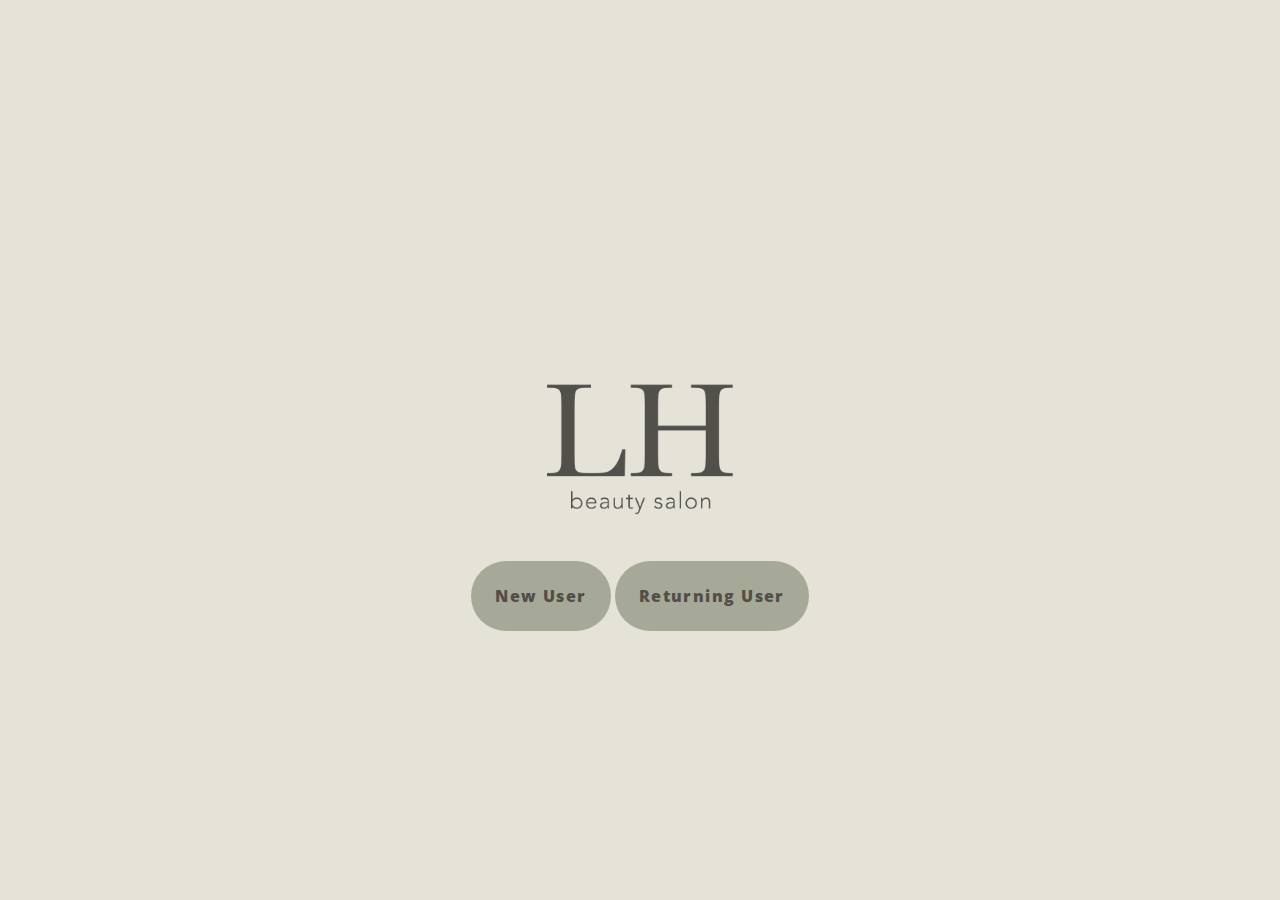
<file: index.html>
<!doctype html>
<html class="no-js" lang="">

<head>
  <meta charset="utf-8">
  <title>LH beauty salon</title>
  <meta name="description" content="">
  <meta name="viewport" content="width=device-width, initial-scale=1">

  <link rel="manifest" href="site.webmanifest">
  <link rel="apple-touch-icon" href="icon.png">
  <!-- Place favicon.ico in the root directory -->

 <link rel="preconnect" href="https://fonts.googleapis.com"> 
<link rel="preconnect" href="https://fonts.gstatic.com" crossorigin> 
<link href="https://fonts.googleapis.com/css2?family=Baskervville&family=Libre+Franklin&family=Luckiest+Guy&family=Montserrat:wght@100&family=Open+Sans:wght@300&family=Poppins:wght@300;400&family=Roboto+Mono&display=swap" rel="stylesheet">

  <link rel="stylesheet" href="css/normalize.css">
  <link rel="stylesheet" href="css/main.css">
  <link rel="stylesheet" href="css/app.css">

 <meta name="theme-color" content="#fafafa">  
</head>

 


<body class="page-home">



<main>
<header>
<div class="header">
 <img src="img/LHlogo.png">
</div>
</header>
  

  
<div class="buttons">
  <a href='newacc.html'>New User</a>
  <a href='login.html'>Returning User</a>
</div>

</main>


  <script src="https://cdnjs.cloudflare.com/ajax/libs/jquery/3.5.1/jquery.min.js"></script>
  <script src="js/vendor/modernizr-3.11.2.min.js"></script>
  <script src="js/plugins.js"></script>
  <script src="js/app.js"></script>

</body>

</html>
</file>
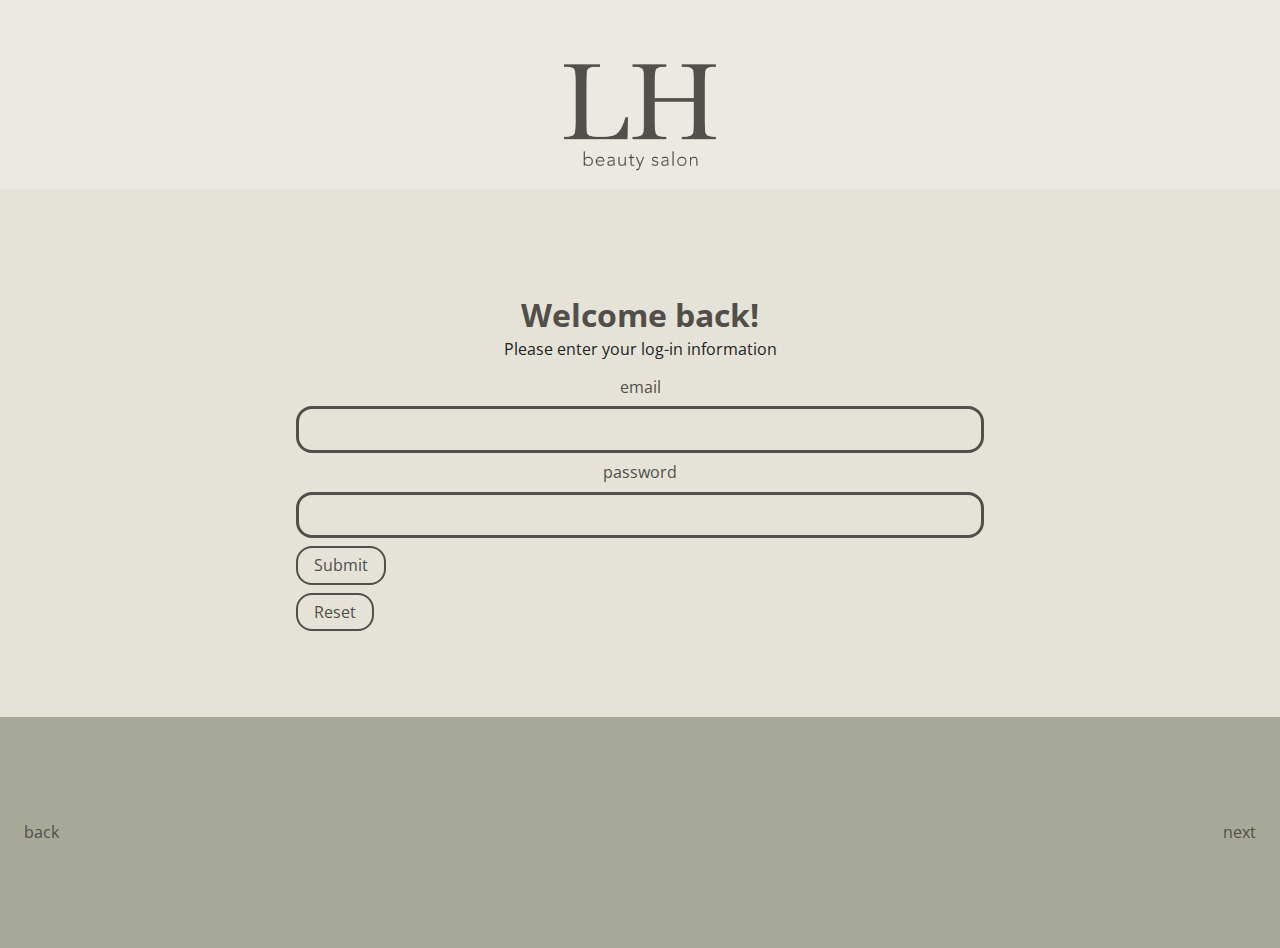
<file: login.html>
<!doctype html>
<html class="no-js" lang="">

<head>
  <meta charset="utf-8">
  <title>LH beauty salon</title>
  <meta name="description" content="">
  <meta name="viewport" content="width=device-width, initial-scale=1">

  <link rel="manifest" href="site.webmanifest">
  <link rel="apple-touch-icon" href="icon.png">
  <!-- Place favicon.ico in the root directory -->

 <link rel="preconnect" href="https://fonts.googleapis.com"> 
<link rel="preconnect" href="https://fonts.gstatic.com" crossorigin> 
<link href="https://fonts.googleapis.com/css2?family=Baskervville&family=Libre+Franklin&family=Luckiest+Guy&family=Montserrat:wght@100&family=Open+Sans:wght@300&family=Poppins:wght@300;400&family=Roboto+Mono&display=swap" rel="stylesheet">

  <link rel="stylesheet" href="css/normalize.css">
  <link rel="stylesheet" href="css/main.css">
  <link rel="stylesheet" href="css/app.css">

 <meta name="theme-color" content="#fafafa">  
</head>

 


<body class="page-login">



<header>
<div class="header">
 <img src="img/LHlogo.png">
</div>
</header>
  

  

<main>

<div class="heading">
<h3>Welcome back!</h3>
<p>Please enter your log-in information</p>
</div>

<form class="submit-names">
  <label for="email">email</label>
  <input type="text" id="email" name="email" required>
  <label for="password">password</label>
  <input type="text" id="password" name="password" required>
  <button type="submit">Submit</button>
  <button type="reset">Reset</button>
</form>

</main>

<footer class="buttons">
  <a href="index.html">back</a>
  <a href="step1.html">next</a>
</footer>



  <script src="https://cdnjs.cloudflare.com/ajax/libs/jquery/3.5.1/jquery.min.js"></script>
  <script src="js/vendor/modernizr-3.11.2.min.js"></script>
  <script src="js/plugins.js"></script>
  <script src="js/app.js"></script>

</body>

</html>
</file>
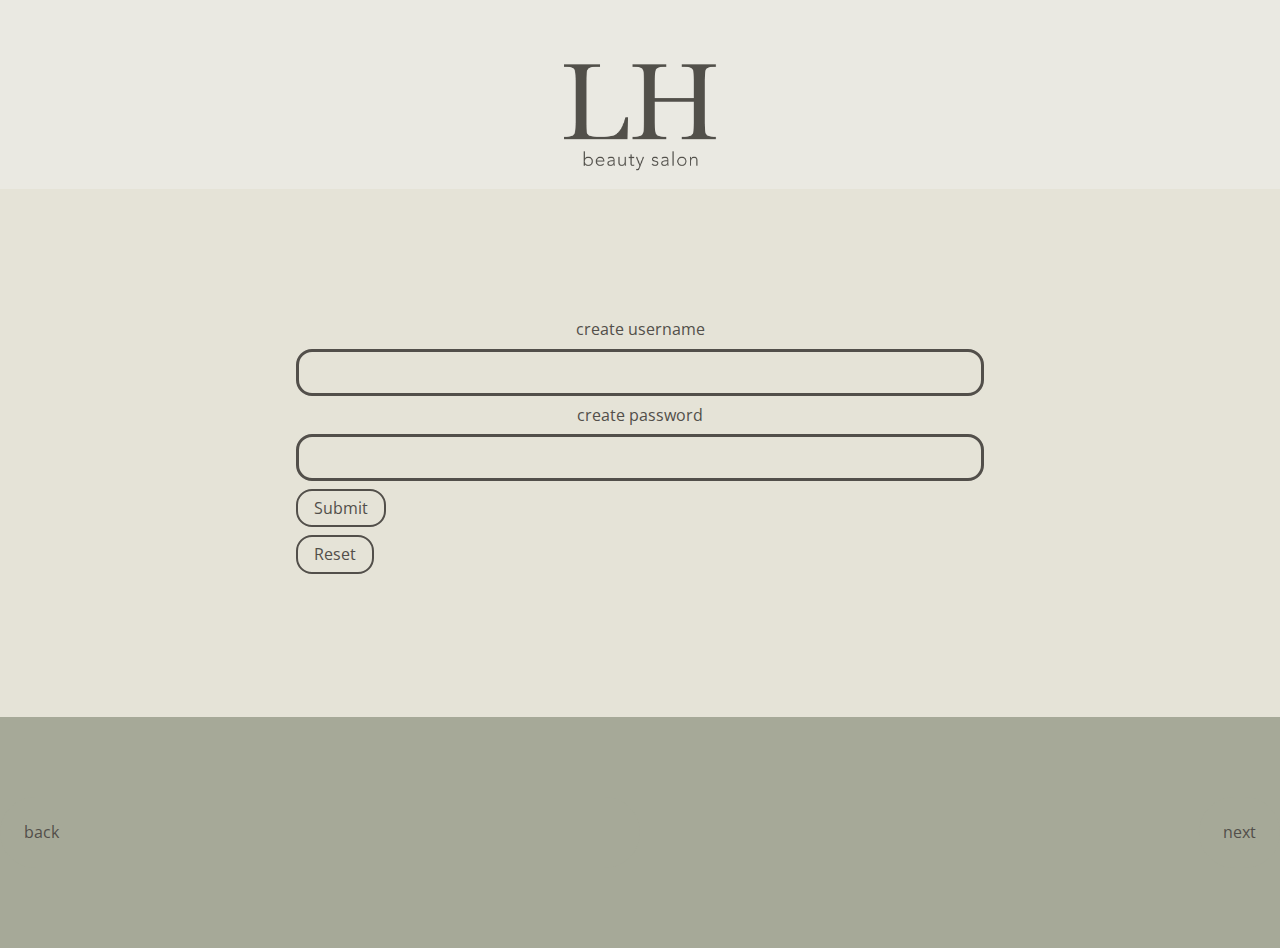
<file: newacc.html>
<!doctype html>
<html class="no-js" lang="">

<head>
  <meta charset="utf-8">
  <title>LH beauty salon</title>
  <meta name="description" content="">
  <meta name="viewport" content="width=device-width, initial-scale=1">

  <link rel="manifest" href="site.webmanifest">
  <link rel="apple-touch-icon" href="icon.png">
  <!-- Place favicon.ico in the root directory -->

 <link rel="preconnect" href="https://fonts.googleapis.com"> 
<link rel="preconnect" href="https://fonts.gstatic.com" crossorigin> 
<link href="https://fonts.googleapis.com/css2?family=Baskervville&family=Libre+Franklin&family=Luckiest+Guy&family=Montserrat:wght@100&family=Open+Sans:wght@300&family=Poppins:wght@300;400&family=Roboto+Mono&display=swap" rel="stylesheet">

  <link rel="stylesheet" href="css/normalize.css">
  <link rel="stylesheet" href="css/main.css">
  <link rel="stylesheet" href="css/app.css">

 <meta name="theme-color" content="#fafafa">  
</head>

 


<body class="page-newacc">



<header>
<div class="header">
 <img src="img/LHlogo.png">
</div>
</header>
  

  

<main>

<form class="newaccform">
  <label for="createusername">create username</label>
  <input type="text" id="createusername" name="createusername" required>
  <label for="createpassword">create password</label>
  <input type="text" id="createpassword" name="createpassword" required>
  <button type="submit">Submit</button>
  <button type="reset">Reset</button>
</form>

</main>

<footer class="buttons">
  <a href="index.html">back</a>
  <a href="step1.html">next</a>
</footer>



  <script src="https://cdnjs.cloudflare.com/ajax/libs/jquery/3.5.1/jquery.min.js"></script>
  <script src="js/vendor/modernizr-3.11.2.min.js"></script>
  <script src="js/plugins.js"></script>
  <script src="js/app.js"></script>

</body>

</html>
</file>
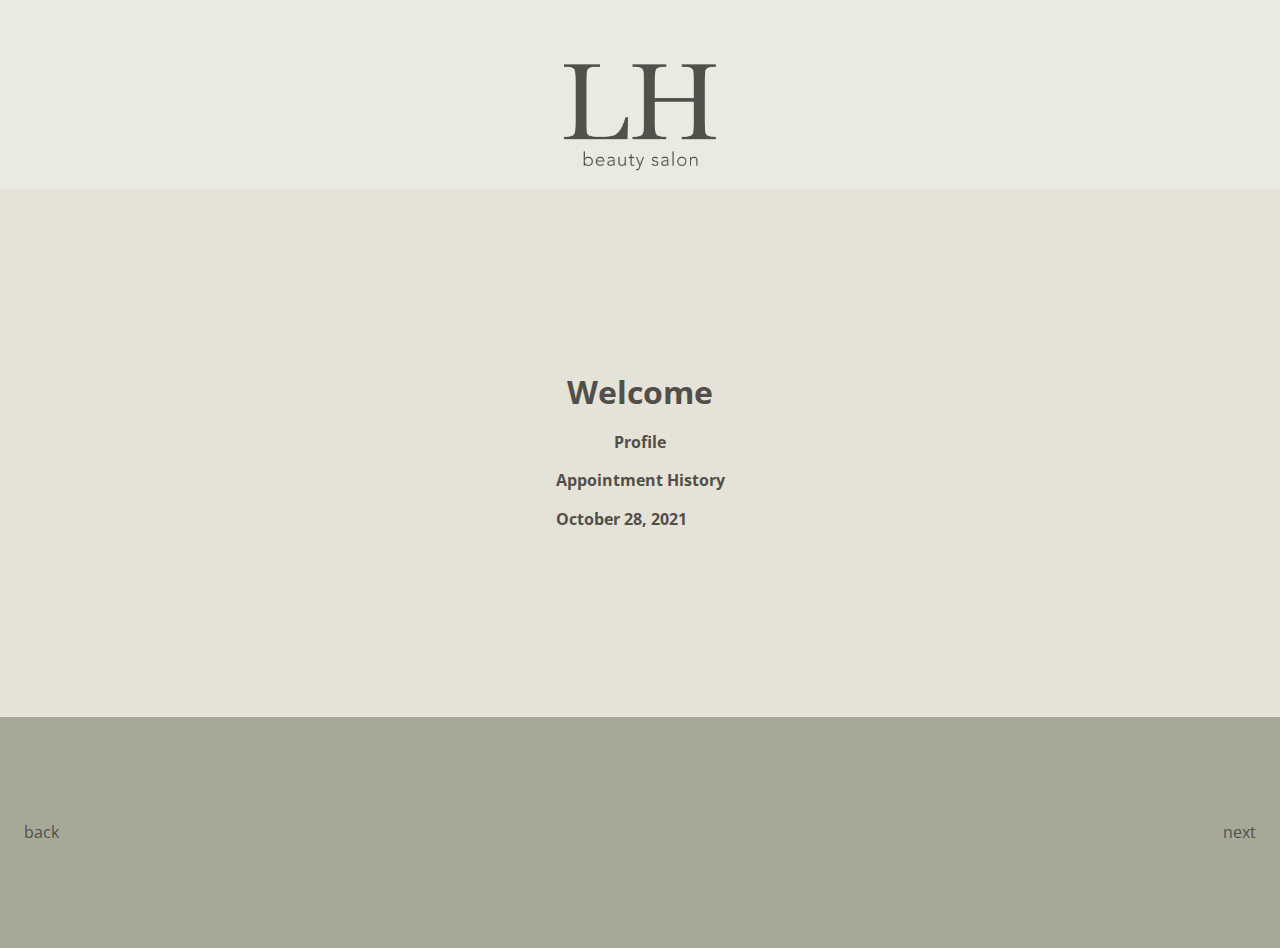
<file: profile.html>
<!doctype html>
<html class="no-js" lang="">

<head>
  <meta charset="utf-8">
  <title>LH beauty salon</title>
  <meta name="description" content="">
  <meta name="viewport" content="width=device-width, initial-scale=1">

  <link rel="manifest" href="site.webmanifest">
  <link rel="apple-touch-icon" href="icon.png">
  <!-- Place favicon.ico in the root directory -->

 <link rel="preconnect" href="https://fonts.googleapis.com"> 
<link rel="preconnect" href="https://fonts.gstatic.com" crossorigin> 
<link href="https://fonts.googleapis.com/css2?family=Baskervville&family=Libre+Franklin&family=Luckiest+Guy&family=Montserrat:wght@100&family=Open+Sans:wght@300&family=Poppins:wght@300;400&family=Roboto+Mono&display=swap" rel="stylesheet">

  <link rel="stylesheet" href="css/normalize.css">
  <link rel="stylesheet" href="css/main.css">
  <link rel="stylesheet" href="css/app.css">

 <meta name="theme-color" content="#fafafa">  
</head>

 


<body class="page-profile">



<header>
<div class="header">
 <img src="img/LHlogo.png">
</div>
</header>
  

<main>
<div class="heading">
<h3>Welcome</h3>
<h4>Profile</h4>
<h5>Appointment History</h5>
<h6>October 28, 2021</h6>


</div>
</main>

<footer class="buttons">
  <a href="index.html">back</a>
  <a href="index.html">next</a>
</footer>



  <script src="https://cdnjs.cloudflare.com/ajax/libs/jquery/3.5.1/jquery.min.js"></script>
  <script src="js/vendor/modernizr-3.11.2.min.js"></script>
  <script src="js/plugins.js"></script>
  <script src="js/app.js"></script>

</body>

</html>
</file>
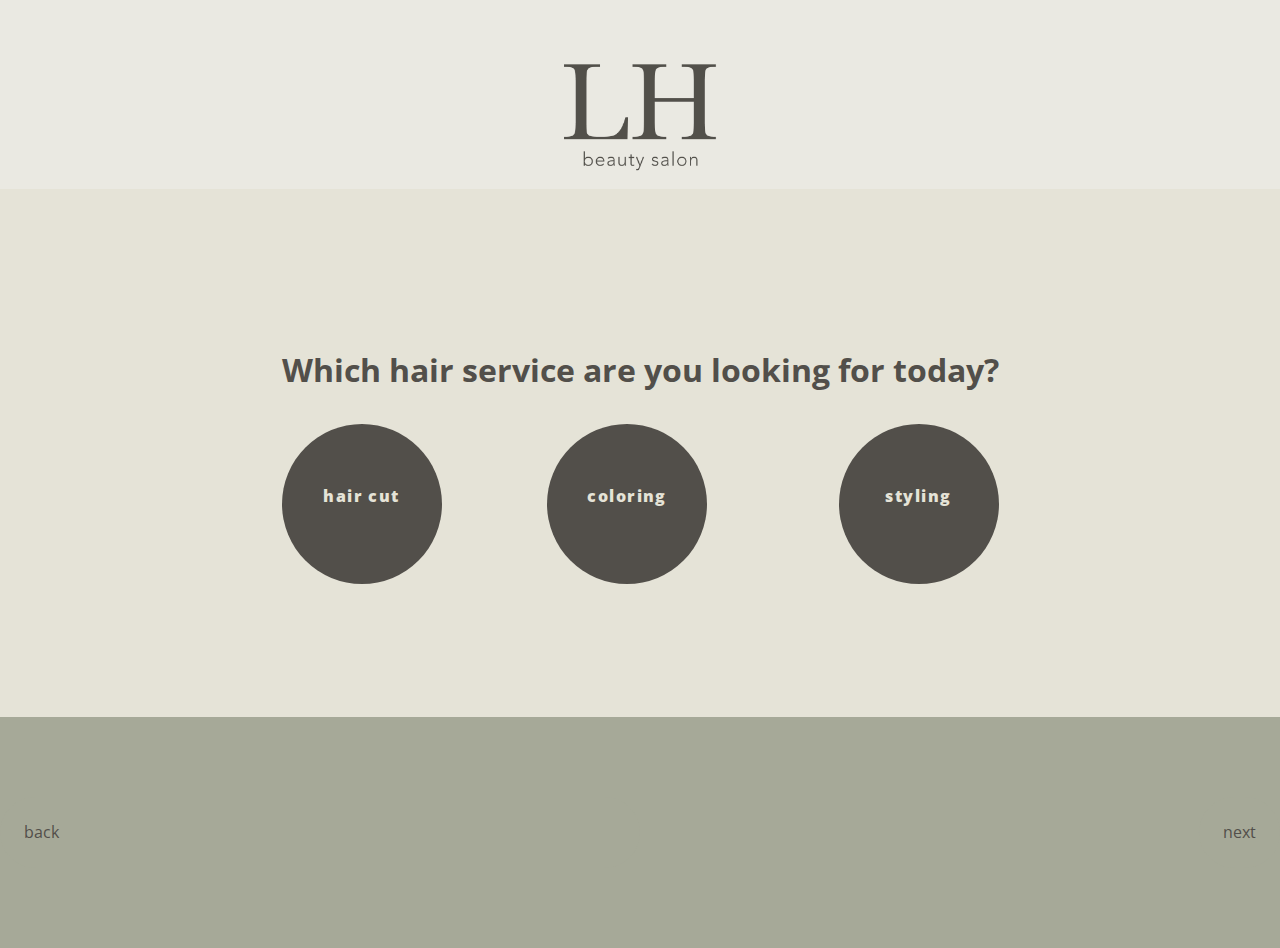
<file: step1.html>
<!doctype html>
<html class="no-js" lang="">

<head>
  <meta charset="utf-8">
  <title>LH beauty salon</title>
  <meta name="description" content="">
  <meta name="viewport" content="width=device-width, initial-scale=1">

  <link rel="manifest" href="site.webmanifest">
  <link rel="apple-touch-icon" href="icon.png">
  <!-- Place favicon.ico in the root directory -->

 <link rel="preconnect" href="https://fonts.googleapis.com"> 
<link rel="preconnect" href="https://fonts.gstatic.com" crossorigin> 
<link href="https://fonts.googleapis.com/css2?family=Baskervville&family=Libre+Franklin&family=Luckiest+Guy&family=Montserrat:wght@100&family=Open+Sans:wght@300&family=Poppins:wght@300;400&family=Roboto+Mono&display=swap" rel="stylesheet">

  <link rel="stylesheet" href="css/normalize.css">
  <link rel="stylesheet" href="css/main.css">
  <link rel="stylesheet" href="css/app.css">

 <meta name="theme-color" content="#fafafa">  
</head>

 


<body class="page-step1">

<header>
<div class="header">
 <img src="img/LHlogo.png">
</div>
</header>
  

<main>

  <div class="heading">
  <h3>Which hair service are you looking for today?</h3>
</div>

<div class="circles">
  <a href="#">hair cut</a>
  <a href="step2.html">coloring</a>
  <a href="#">styling</a>
</div>

</main>

<footer class="buttons">
  <a href="login.html">back</a>
  <a href="step2.html">next</a>
</footer>



  <script src="https://cdnjs.cloudflare.com/ajax/libs/jquery/3.5.1/jquery.min.js"></script>
  <script src="js/vendor/modernizr-3.11.2.min.js"></script>
  <script src="js/plugins.js"></script>
  <script src="js/app.js"></script>

</body>

</html>
</file>
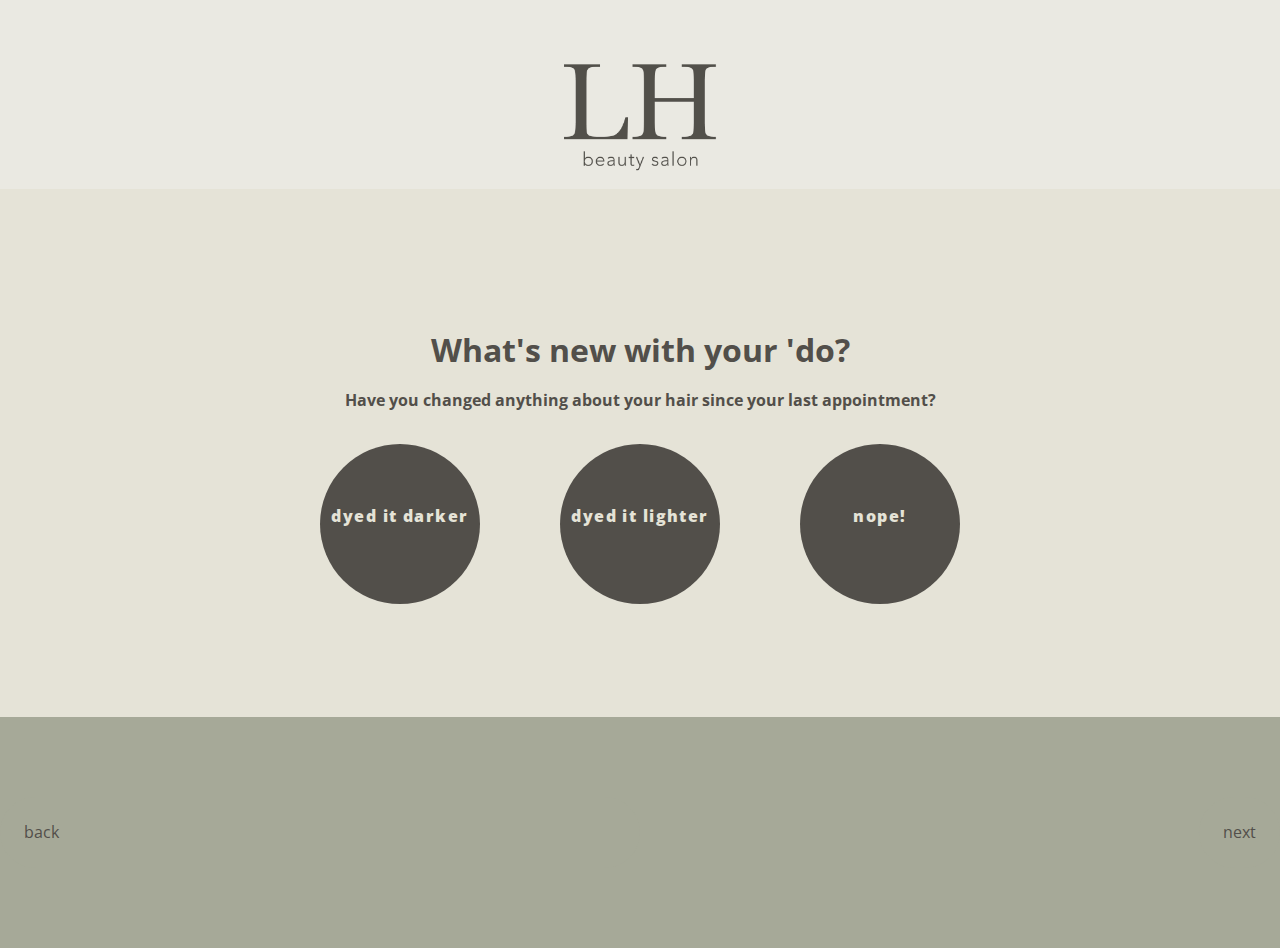
<file: step2.html>
<!doctype html>
<html class="no-js" lang="">

<head>
  <meta charset="utf-8">
  <title>LH beauty salon</title>
  <meta name="description" content="">
  <meta name="viewport" content="width=device-width, initial-scale=1">

  <link rel="manifest" href="site.webmanifest">
  <link rel="apple-touch-icon" href="icon.png">
  <!-- Place favicon.ico in the root directory -->

 <link rel="preconnect" href="https://fonts.googleapis.com"> 
<link rel="preconnect" href="https://fonts.gstatic.com" crossorigin> 
<link href="https://fonts.googleapis.com/css2?family=Baskervville&family=Libre+Franklin&family=Luckiest+Guy&family=Montserrat:wght@100&family=Open+Sans:wght@300&family=Poppins:wght@300;400&family=Roboto+Mono&display=swap" rel="stylesheet">

  <link rel="stylesheet" href="css/normalize.css">
  <link rel="stylesheet" href="css/main.css">
  <link rel="stylesheet" href="css/app.css">

 <meta name="theme-color" content="#fafafa">  
</head>

 


<body class="page-step2">



<header>
<div class="header">
 <img src="img/LHlogo.png">
</div>
</header>
  
  

<main>

<div class="heading">
  <h3>What's new with your 'do?</h3>
  <h4>Have you changed anything about your hair since your last appointment?</h4>
</div>

<div class="circles">
  <a href="#">dyed it darker</a>
  <a href="step3.html">dyed it lighter</a>
  <a href="#">nope!</a>
</div>

</main>

<footer class="buttons">
  <a href="step1.html">back</a>
  <a href="step3.html">next</a>
</footer>



  <script src="https://cdnjs.cloudflare.com/ajax/libs/jquery/3.5.1/jquery.min.js"></script>
  <script src="js/vendor/modernizr-3.11.2.min.js"></script>
  <script src="js/plugins.js"></script>
  <script src="js/app.js"></script>

</body>

</html>
</file>
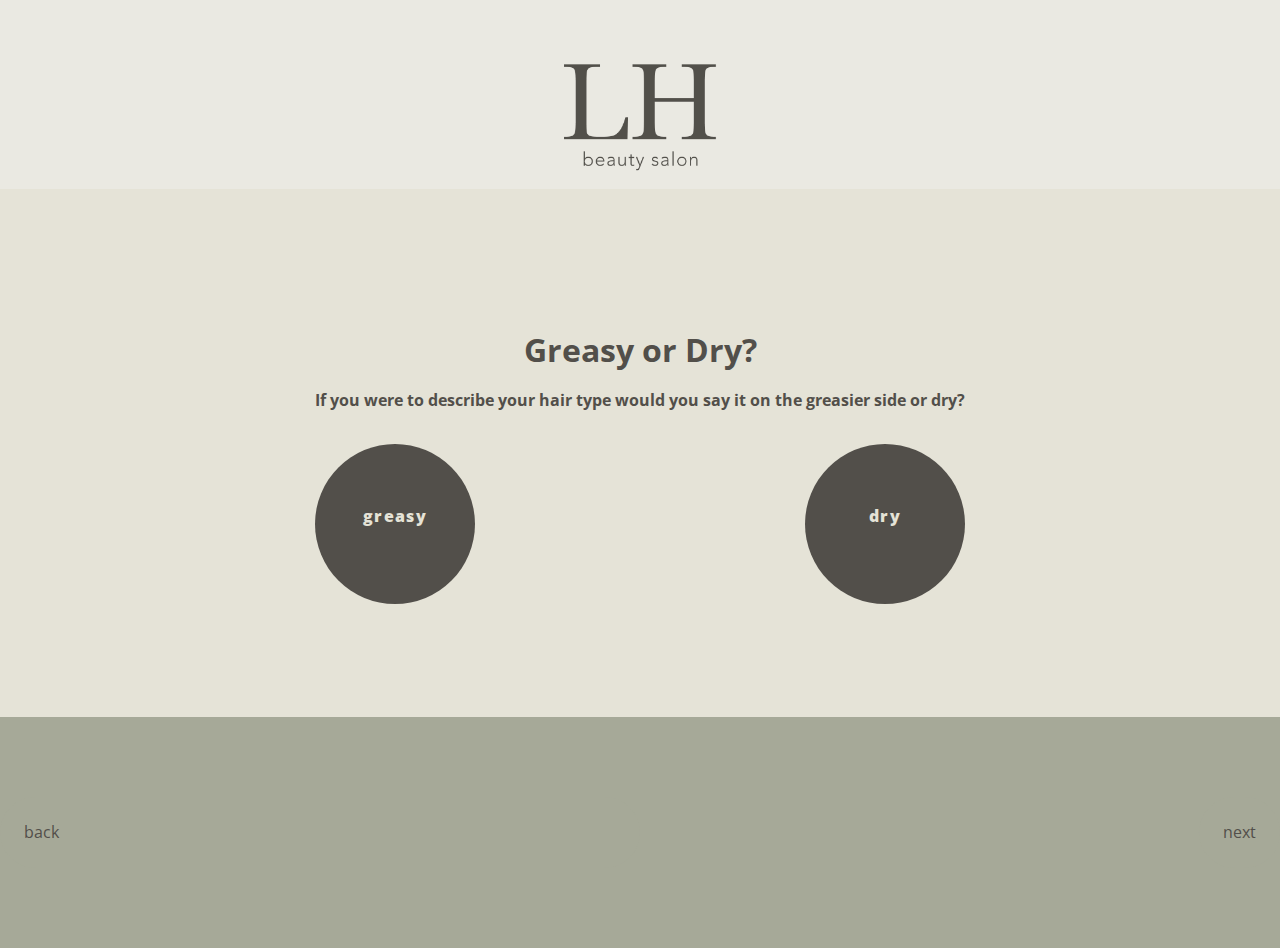
<file: step3.html>
<!doctype html>
<html class="no-js" lang="">

<head>
  <meta charset="utf-8">
  <title>LH beauty salon</title>
  <meta name="description" content="">
  <meta name="viewport" content="width=device-width, initial-scale=1">

  <link rel="manifest" href="site.webmanifest">
  <link rel="apple-touch-icon" href="icon.png">
  <!-- Place favicon.ico in the root directory -->

 <link rel="preconnect" href="https://fonts.googleapis.com"> 
<link rel="preconnect" href="https://fonts.gstatic.com" crossorigin> 
<link href="https://fonts.googleapis.com/css2?family=Baskervville&family=Libre+Franklin&family=Luckiest+Guy&family=Montserrat:wght@100&family=Open+Sans:wght@300&family=Poppins:wght@300;400&family=Roboto+Mono&display=swap" rel="stylesheet">

  <link rel="stylesheet" href="css/normalize.css">
  <link rel="stylesheet" href="css/main.css">
  <link rel="stylesheet" href="css/app.css">

 <meta name="theme-color" content="#fafafa">  
</head>

 


<body class="page-step3">



<header>
<div class="header">
 <img src="img/LHlogo.png">
</div>
</header>
  
 

<main>

<div class="heading">
<h3>Greasy or Dry?</h3>
<h4>If you were to describe your hair type would you say it on the greasier side or dry?</h4>
</div>

<div class="circles">
 <a href="step4.html">greasy</a>
 <a href="#">dry</a>
</div>

</main>

<footer class="buttons">
  <a href="step2.html">back</a>
  <a href="step4.html">next</a>
</footer>



  <script src="https://cdnjs.cloudflare.com/ajax/libs/jquery/3.5.1/jquery.min.js"></script>
  <script src="js/vendor/modernizr-3.11.2.min.js"></script>
  <script src="js/plugins.js"></script>
  <script src="js/app.js"></script>

</body>

</html>
</file>
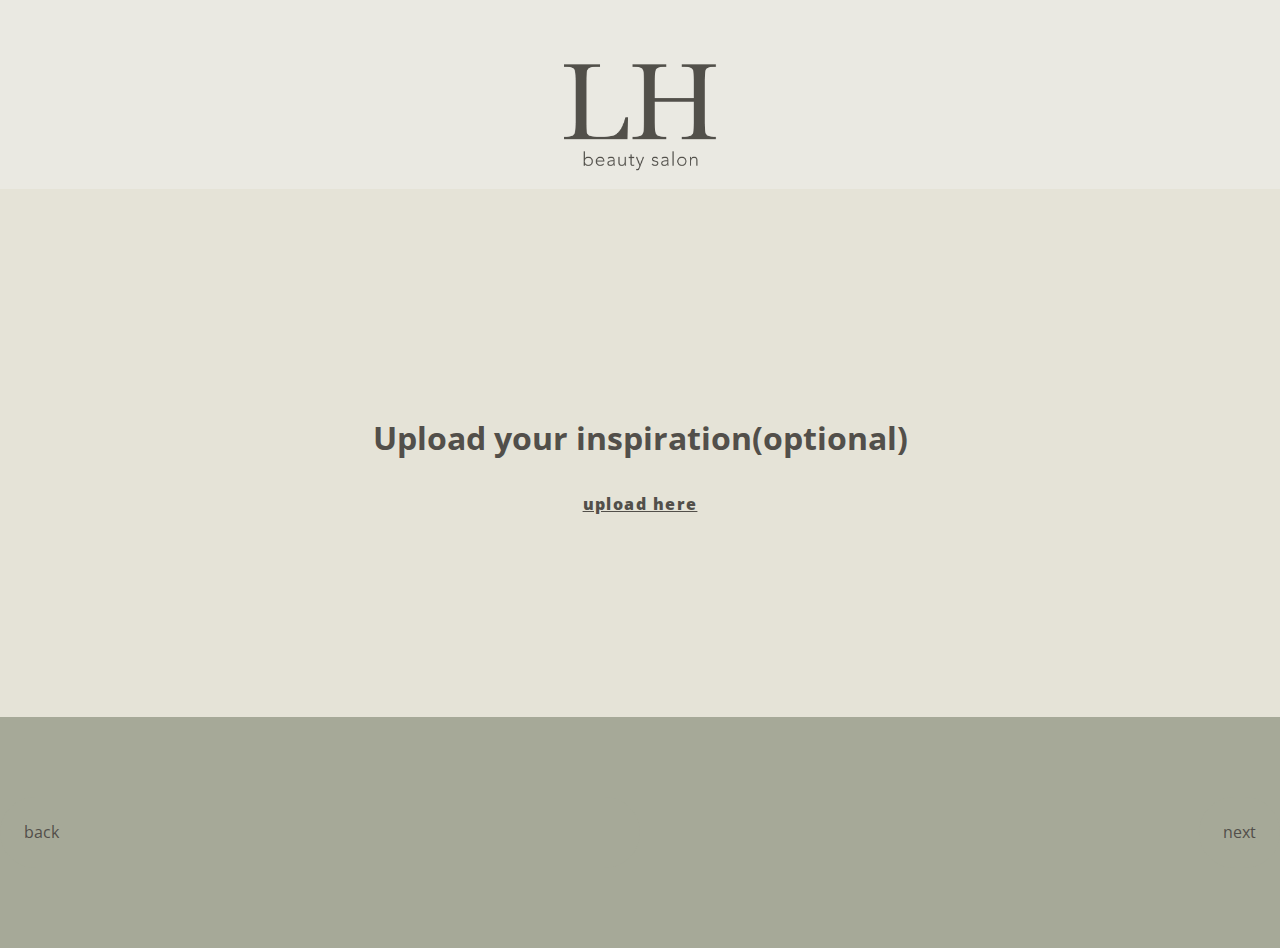
<file: step4.html>
<!doctype html>
<html class="no-js" lang="">

<head>
  <meta charset="utf-8">
  <title>LH beauty salon</title>
  <meta name="description" content="">
  <meta name="viewport" content="width=device-width, initial-scale=1">

  <link rel="manifest" href="site.webmanifest">
  <link rel="apple-touch-icon" href="icon.png">
  <!-- Place favicon.ico in the root directory -->

 <link rel="preconnect" href="https://fonts.googleapis.com"> 
<link rel="preconnect" href="https://fonts.gstatic.com" crossorigin> 
<link href="https://fonts.googleapis.com/css2?family=Baskervville&family=Libre+Franklin&family=Luckiest+Guy&family=Montserrat:wght@100&family=Open+Sans:wght@300&family=Poppins:wght@300;400&family=Roboto+Mono&display=swap" rel="stylesheet">

  <link rel="stylesheet" href="css/normalize.css">
  <link rel="stylesheet" href="css/main.css">
  <link rel="stylesheet" href="css/app.css">

 <meta name="theme-color" content="#fafafa">  
</head>

 


<body class="page-step4">


<header>
<div class="header">
 <img src="img/LHlogo.png">
</div>
</header>
  

<main>

<div class="heading">
<h3>Upload your inspiration(optional)</h3>
</div>


 <a href="step4pic.html">upload here</a>

</main>

<footer class="buttons">
  <a href="step3.html">back</a>
  <a href="summary.html">next</a>
</footer>



  <script src="https://cdnjs.cloudflare.com/ajax/libs/jquery/3.5.1/jquery.min.js"></script>
  <script src="js/vendor/modernizr-3.11.2.min.js"></script>
  <script src="js/plugins.js"></script>
  <script src="js/app.js"></script>

</body>

</html>
</file>
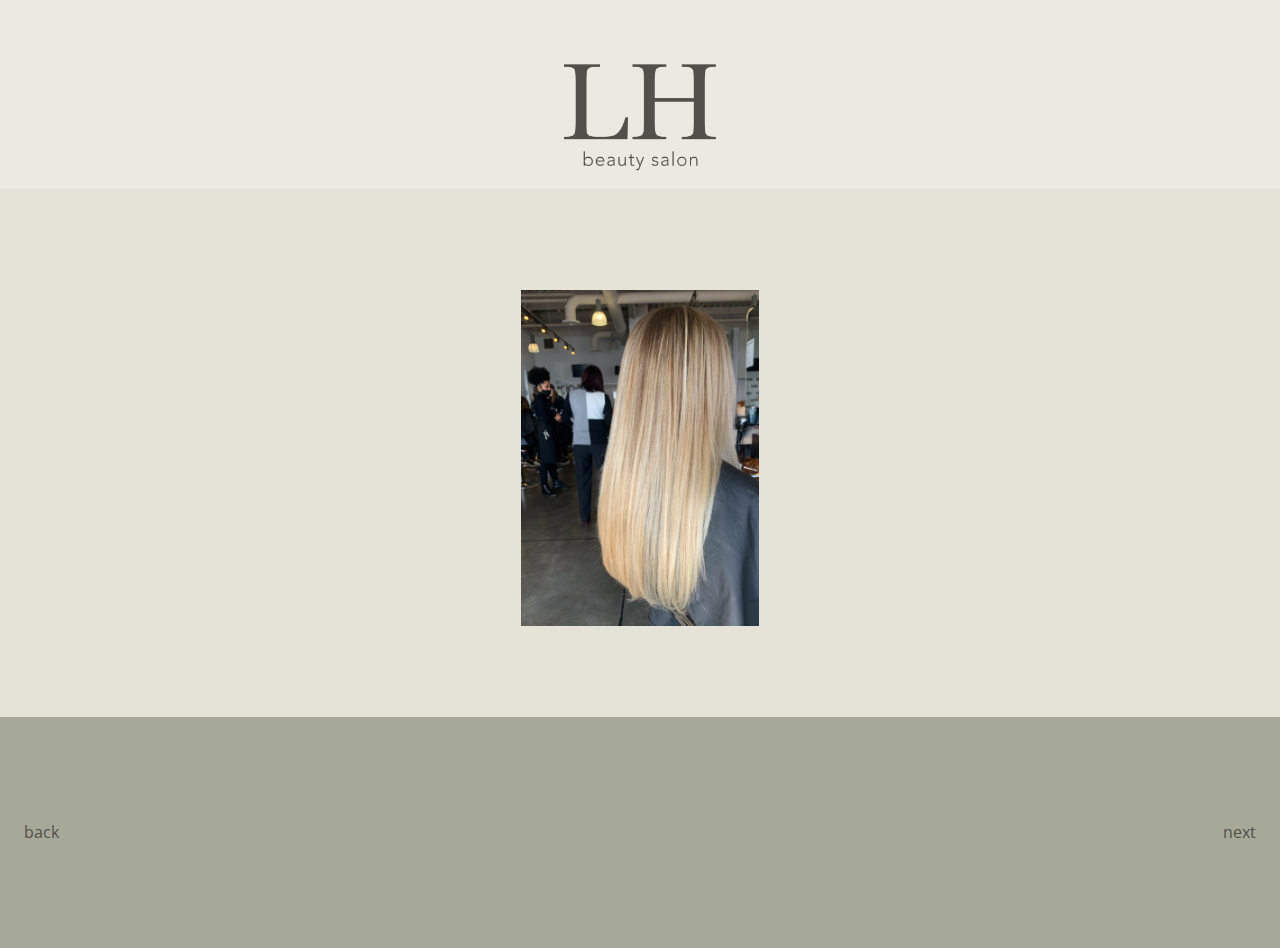
<file: step4pic.html>
<!doctype html>
<html class="no-js" lang="">

<head>
  <meta charset="utf-8">
  <title>LH beauty salon</title>
  <meta name="description" content="">
  <meta name="viewport" content="width=device-width, initial-scale=1">

  <link rel="manifest" href="site.webmanifest">
  <link rel="apple-touch-icon" href="icon.png">
  <!-- Place favicon.ico in the root directory -->

 <link rel="preconnect" href="https://fonts.googleapis.com"> 
<link rel="preconnect" href="https://fonts.gstatic.com" crossorigin> 
<link href="https://fonts.googleapis.com/css2?family=Baskervville&family=Libre+Franklin&family=Luckiest+Guy&family=Montserrat:wght@100&family=Open+Sans:wght@300&family=Poppins:wght@300;400&family=Roboto+Mono&display=swap" rel="stylesheet">

  <link rel="stylesheet" href="css/normalize.css">
  <link rel="stylesheet" href="css/main.css">
  <link rel="stylesheet" href="css/app.css">

 <meta name="theme-color" content="#fafafa">  
</head>

 


<body class="page-step4pic">


<header>
<div class="header">
 <img src="img/LHlogo.png">
</div>
</header>
  

<main>

<img src="img/LHupload.png">

</main>

<footer class="buttons">
  <a href="step3.html">back</a>
  <a href="summary.html">next</a>
</footer>



  <script src="https://cdnjs.cloudflare.com/ajax/libs/jquery/3.5.1/jquery.min.js"></script>
  <script src="js/vendor/modernizr-3.11.2.min.js"></script>
  <script src="js/plugins.js"></script>
  <script src="js/app.js"></script>

</body>

</html>
</file>
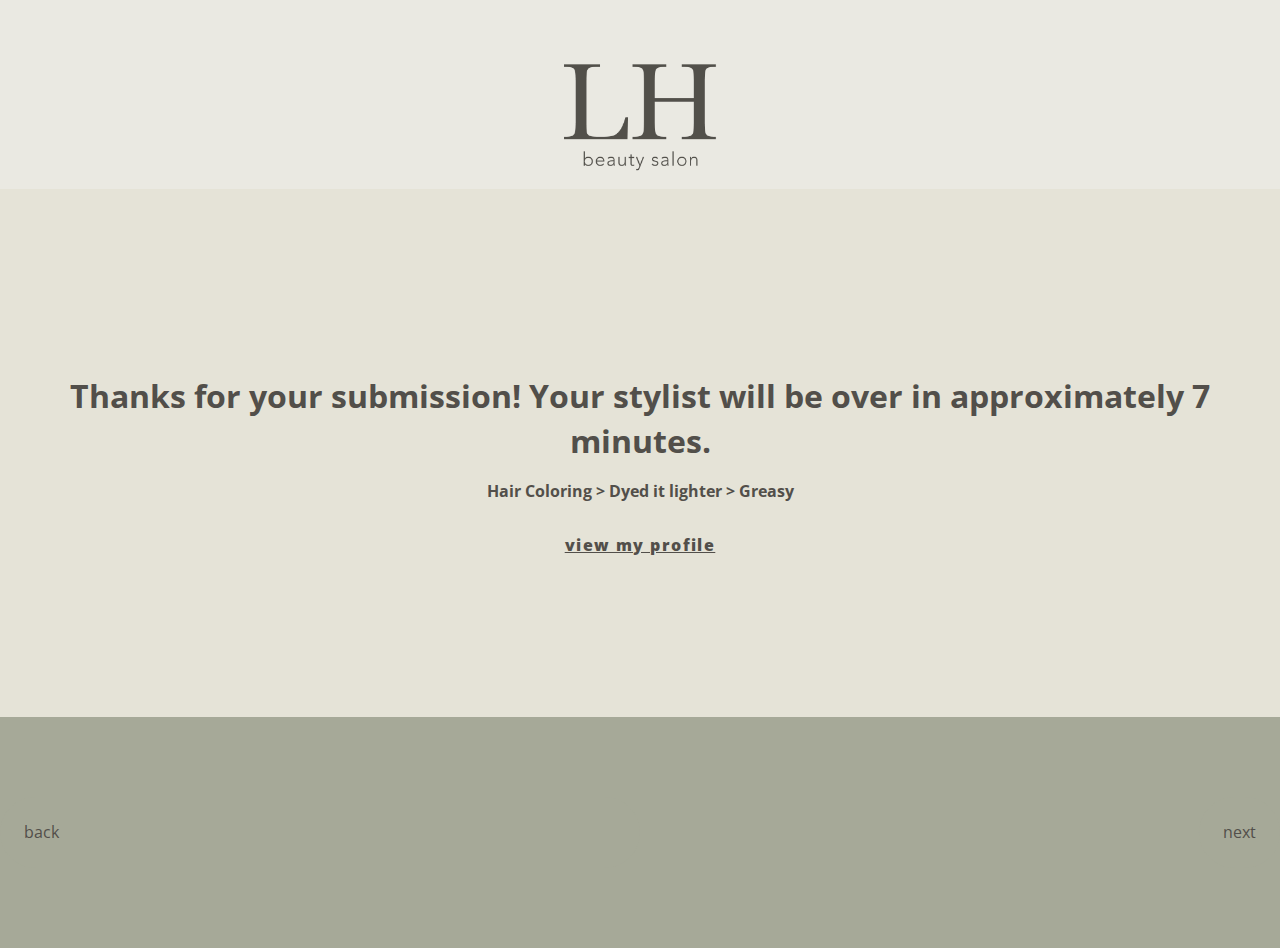
<file: submission.html>
<!doctype html>
<html class="no-js" lang="">

<head>
  <meta charset="utf-8">
  <title>LH beauty salon</title>
  <meta name="description" content="">
  <meta name="viewport" content="width=device-width, initial-scale=1">

  <link rel="manifest" href="site.webmanifest">
  <link rel="apple-touch-icon" href="icon.png">
  <!-- Place favicon.ico in the root directory -->

 <link rel="preconnect" href="https://fonts.googleapis.com"> 
<link rel="preconnect" href="https://fonts.gstatic.com" crossorigin> 
<link href="https://fonts.googleapis.com/css2?family=Baskervville&family=Libre+Franklin&family=Luckiest+Guy&family=Montserrat:wght@100&family=Open+Sans:wght@300&family=Poppins:wght@300;400&family=Roboto+Mono&display=swap" rel="stylesheet">

  <link rel="stylesheet" href="css/normalize.css">
  <link rel="stylesheet" href="css/main.css">
  <link rel="stylesheet" href="css/app.css">

 <meta name="theme-color" content="#fafafa">  
</head>

 


<body class="page-submission">



<header>
<div class="header">
 <img src="img/LHlogo.png">
</div>
</header>
  

<main>
<div class="heading">
<h3>Thanks for your submission! Your stylist will be over in approximately 7 minutes.</h3>
<h4>Hair Coloring > Dyed it lighter > Greasy</h4>
<a href="profile.html">view my profile</a>


</div>
</main>

<footer class="buttons">
  <a href="step4.html">back</a>
  <a href="profile.html">next</a>
</footer>



  <script src="https://cdnjs.cloudflare.com/ajax/libs/jquery/3.5.1/jquery.min.js"></script>
  <script src="js/vendor/modernizr-3.11.2.min.js"></script>
  <script src="js/plugins.js"></script>
  <script src="js/app.js"></script>

</body>

</html>
</file>
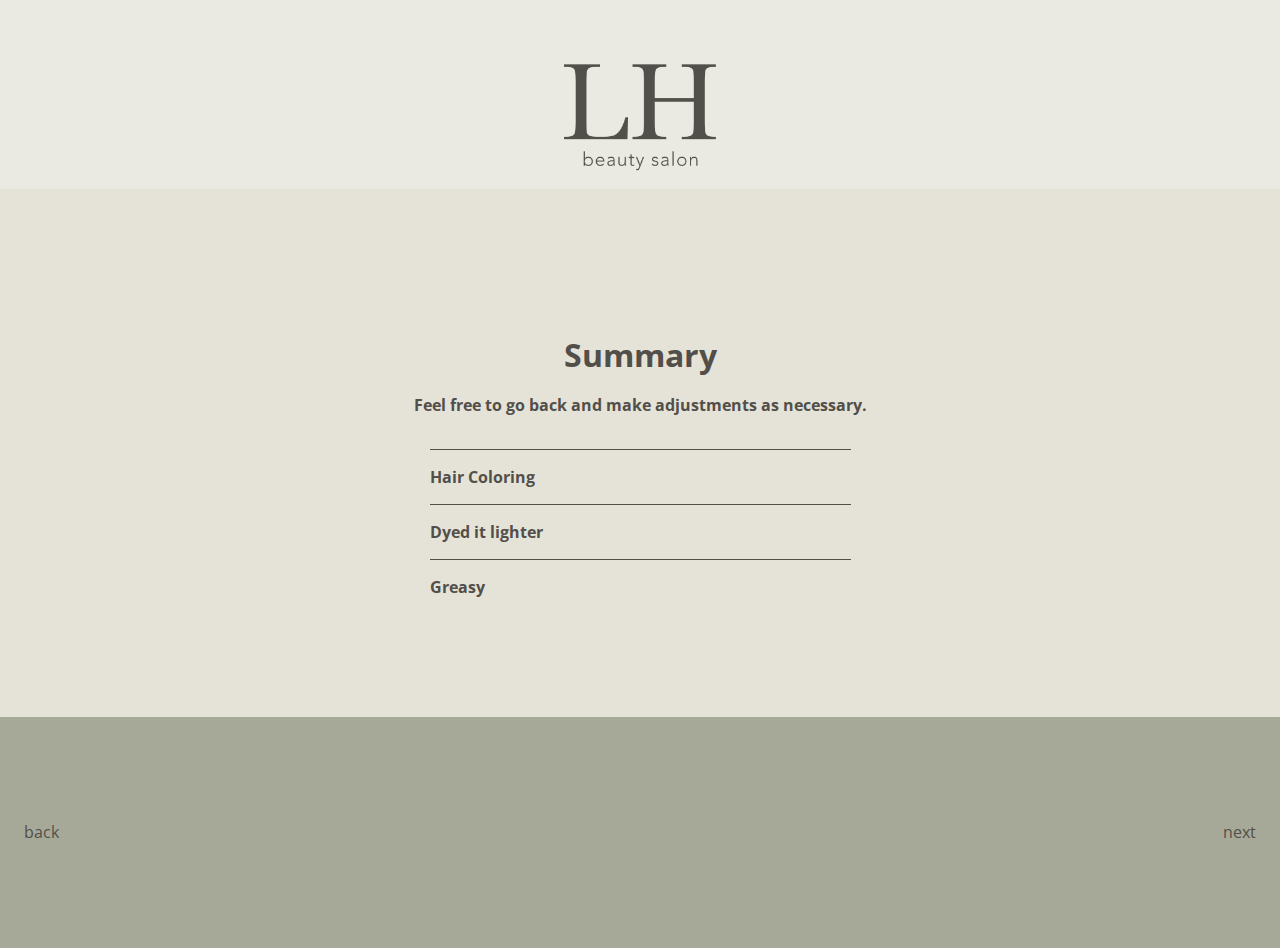
<file: summary.html>
<!doctype html>
<html class="no-js" lang="">

<head>
  <meta charset="utf-8">
  <title>LH beauty salon</title>
  <meta name="description" content="">
  <meta name="viewport" content="width=device-width, initial-scale=1">

  <link rel="manifest" href="site.webmanifest">
  <link rel="apple-touch-icon" href="icon.png">
  <!-- Place favicon.ico in the root directory -->

 <link rel="preconnect" href="https://fonts.googleapis.com"> 
<link rel="preconnect" href="https://fonts.gstatic.com" crossorigin> 
<link href="https://fonts.googleapis.com/css2?family=Baskervville&family=Libre+Franklin&family=Luckiest+Guy&family=Montserrat:wght@100&family=Open+Sans:wght@300&family=Poppins:wght@300;400&family=Roboto+Mono&display=swap" rel="stylesheet">

  <link rel="stylesheet" href="css/normalize.css">
  <link rel="stylesheet" href="css/main.css">
  <link rel="stylesheet" href="css/app.css">

 <meta name="theme-color" content="#fafafa">  
</head>

 


<body class="page-summary">



<header>
<div class="header">
 <img src="img/LHlogo.png">
</div>
</header>
  

<main>
<div class="heading">
<h3>Summary</h3>
<h4>Feel free to go back and make adjustments as necessary.</h4>



<ul class="summary">
    <li>
      <h5>Hair Coloring</h5>
      <div class="accordion-content">
        <a href="step1.html">edit</a>
      </div>
    </li>
    <li>
      <h5>Dyed it lighter</h5>
      <div class="accordion-content">
        <a href="step2.html">edit</a>
      </div>
    </li>
    <h5>Greasy</h5>
      <div class="accordion-content">
        <a href="step3.html">edit</a>
      </div>
    </li>
  </ul>
</div>
</main>

<footer class="buttons">
  <a href="step4.html">back</a>
  <a href="submission.html">next</a>
</footer>



  <script src="https://cdnjs.cloudflare.com/ajax/libs/jquery/3.5.1/jquery.min.js"></script>
  <script src="js/vendor/modernizr-3.11.2.min.js"></script>
  <script src="js/plugins.js"></script>
  <script src="js/app.js"></script>

</body>

</html>
</file>
<file: css/main.css>
/*! HTML5 Boilerplate v8.0.0 | MIT License | https://html5boilerplate.com/ */

/* main.css 2.1.0 | MIT License | https://github.com/h5bp/main.css#readme */
/*
 * What follows is the result of much research on cross-browser styling.
 * Credit left inline and big thanks to Nicolas Gallagher, Jonathan Neal,
 * Kroc Camen, and the H5BP dev community and team.
 */

/* ==========================================================================
   Base styles: opinionated defaults
   ========================================================================== */
* {
  box-sizing: border-box
}

body {
  height: 100vh;
  display: grid;
  grid-template-columns: 1fr;
  grid-template-rows: 1fr;
  align-items: center;
  justify-items: center;
  background-color:#E5E3D7;
  background-position: center;
  background-size: cover;
}


main {
  grid-row: auto 1fr auto;
  grid-column: 1;
  text-align: center;
}

h1 {
  margin: 0;
  text-align: center;
  font-family:Baskervville;
  color: #524F4A;
  font-size:8rem;
}
h2 {
  text-align: center;
  font-family:'open sans';
  color:#524F4A;
  font-size:1rem;
  letter-spacing:.4rem;
  position:relative;
 margin-top: -20px;
  margin-bottom: 60px;
  
  
}

main a {
  color: #524F4A;
  font-family: 'open sans', sans-serif;
  font-weight: 900;
  letter-spacing:.09rem;
 
}

.buttons a {
  display: inline block;
  background-color: #A6A998;
  margin-top: 5rem;
  margin-bottom: 5rem;
  padding:1.5rem;
  border-radius:50px;
  font-size:1rem;
  text-decoration:none;
}


html {
  color: #222;
  font-size: 1em;
  line-height: 1.4;
}

/*
 * Remove text-shadow in selection highlight:
 * https://twitter.com/miketaylr/status/12228805301
 *
 * Vendor-prefixed and regular ::selection selectors cannot be combined:
 * https://stackoverflow.com/a/16982510/7133471
 *
 * Customize the background color to match your design.
 */

::-moz-selection {
  background: #b3d4fc;
  text-shadow: none;
}

::selection {
  background: #b3d4fc;
  text-shadow: none;
}

/*
 * A better looking default horizontal rule
 */

hr {
  display: block;
  height: 1px;
  border: 0;
  border-top: 1px solid #ccc;
  margin: 1em 0;
  padding: 0;
}

/*
 * Remove the gap between audio, canvas, iframes,
 * images, videos and the bottom of their containers:
 * https://github.com/h5bp/html5-boilerplate/issues/440
 */

audio,
canvas,
iframe,
img,
svg,
video {
  vertical-align: middle;
}

/*
 * Remove default fieldset styles.
 */

fieldset {
  border: 0;
  margin: 0;
  padding: 0;
}

/*
 * Allow only vertical resizing of textareas.
 */

textarea {
  resize: vertical;
}

/* ==========================================================================
   Author's custom styles
   ========================================================================== */

/* ==========================================================================
   Helper classes
   ========================================================================== */

/*
 * Hide visually and from screen readers
 */

.hidden,
[hidden] {
  display: none !important;
}

/*
 * Hide only visually, but have it available for screen readers:
 * https://snook.ca/archives/html_and_css/hiding-content-for-accessibility
 *
 * 1. For long content, line feeds are not interpreted as spaces and small width
 *    causes content to wrap 1 word per line:
 *    https://medium.com/@jessebeach/beware-smushed-off-screen-accessible-text-5952a4c2cbfe
 */

.sr-only {
  border: 0;
  clip: rect(0, 0, 0, 0);
  height: 1px;
  margin: -1px;
  overflow: hidden;
  padding: 0;
  position: absolute;
  white-space: nowrap;
  width: 1px;
  /* 1 */
}

/*
 * Extends the .sr-only class to allow the element
 * to be focusable when navigated to via the keyboard:
 * https://www.drupal.org/node/897638
 */

.sr-only.focusable:active,
.sr-only.focusable:focus {
  clip: auto;
  height: auto;
  margin: 0;
  overflow: visible;
  position: static;
  white-space: inherit;
  width: auto;
}

/*
 * Hide visually and from screen readers, but maintain layout
 */

.invisible {
  visibility: hidden;
}

/*
 * Clearfix: contain floats
 *
 * For modern browsers
 * 1. The space content is one way to avoid an Opera bug when the
 *    `contenteditable` attribute is included anywhere else in the document.
 *    Otherwise it causes space to appear at the top and bottom of elements
 *    that receive the `clearfix` class.
 * 2. The use of `table` rather than `block` is only necessary if using
 *    `:before` to contain the top-margins of child elements.
 */

.clearfix::before,
.clearfix::after {
  content: " ";
  display: table;
}

.clearfix::after {
  clear: both;
}

/* ==========================================================================
   EXAMPLE Media Queries for Responsive Design.
   These examples override the primary ('mobile first') styles.
   Modify as content requires.
   ========================================================================== */

@media only screen and (min-width: 35em) {
  /* Style adjustments for viewports that meet the condition */
}

@media print,
  (-webkit-min-device-pixel-ratio: 1.25),
  (min-resolution: 1.25dppx),
  (min-resolution: 120dpi) {
  /* Style adjustments for high resolution devices */
}

/* ==========================================================================
   Print styles.
   Inlined to avoid the additional HTTP request:
   https://www.phpied.com/delay-loading-your-print-css/
   ========================================================================== */

@media print {
  *,
  *::before,
  *::after {
    background: #fff !important;
    color: #000 !important;
    /* Black prints faster */
    box-shadow: none !important;
    text-shadow: none !important;
  }

  a,
  a:visited {
    text-decoration: underline;
  }

  a[href]::after {
    content: " (" attr(href) ")";
  }

  abbr[title]::after {
    content: " (" attr(title) ")";
  }

  /*
   * Don't show links that are fragment identifiers,
   * or use the `javascript:` pseudo protocol
   */
  a[href^="#"]::after,
  a[href^="javascript:"]::after {
    content: "";
  }

  pre {
    white-space: pre-wrap !important;
  }

  pre,
  blockquote {
    border: 1px solid #999;
    page-break-inside: avoid;
  }

  /*
   * Printing Tables:
   * https://web.archive.org/web/20180815150934/http://css-discuss.incutio.com/wiki/Printing_Tables
   */
  thead {
    display: table-header-group;
  }

  tr,
  img {
    page-break-inside: avoid;
  }

  p,
  h2,
  h3 {
    orphans: 3;
    widows: 3;
  }

  h2,
  h3 {
    page-break-after: avoid;
  }
}
</file>
<file: css/app.css>
* {
  box-sizing: border-box;
}

body {
  height: 100vh;
  display: grid;
  grid-template-columns: 1fr;
  grid-template-rows: 15vh 70vh 15vh;
  align-items: center;
  justify-items: center;
  background-color:#E5E3D7;
  background-position: center;
  background-size: cover;
}


.page-home {
  grid-template-rows: 1fr;

}

.page-home header {
  grid-row: 1;
  justify-items: center;
  background:#E5E3D7;
  width: 100%;
}

.page-home header img {
  width: 25%;
  padding: 3rem;
}

header {
  grid-row: 1;
  justify-items: center;
  background: #EAE9E2;
  width: 100%;
}

header img {
 padding-top: 5rem;
 padding-bottom: 0rem;
 width: 15%;
 display: block;
 margin-left: auto;
 margin-right: auto;
}

.page-summary main {
  justify-items: center;
  padding-top: 3rem;
}

.page-summary .heading {
  column: 1;
  text-align: center;
}

.page-summary main {
  background-image: url(img/shade.png)no-repeat 50% 50%;
  column: 2;
  background-size: cover;
}

 .heading h3  {
  font-family:'open sans', sans-serif;
  justify-items: center;
  color:#524F4A;
  font-size: 2rem;
  padding: 0rem;

}

.heading h4  {
  font-family: 'open sans' , sans-serif;
  font-size: 1rem;
  color:#524F4A ;
  text-align: center;
  margin-top: -1rem;
  margin-bottom: 2rem ;
}

.heading h5  {
  font-family: 'open sans' , sans-serif;
  font-size: 1rem;
  color:#524F4A ;
  text-align: left;
  margin-top: -1rem;
  margin-bottom: 2rem ;
}

.heading h6  {
  font-family: 'open sans' , sans-serif;
  font-size: 1rem;
  color:#524F4A ;
  text-align: left;
  margin-top: -1rem;
  margin-bottom: 2rem ;
}

.heading h7  {
  font-family: 'open sans' , sans-serif;
  font-size: 1rem;
  color:#524F4A ;
  text-align: center;
  margin-top: -1rem;
  margin-bottom: 2rem ;
}

p {
  margin-top: -2rem;
  font-family:'open sans' , sans-serif;

}

.page-step4pic main img{
 width: 45%;
 justify-items: center;
 padding-top: 1rem;
}

/*.loginform {
  font-family:'open sans' , sans-serif;
  display: grid;
  grid-template-columns: 1fr;
  grid-template-rows: 1fr 1fr 1fr;


}*/

.submit-names {
  /*padding: 3rem;*/
  background-color:#E5E3D7 ;
}

.submit-names label,
.submit-names input,
.submit-names button {
  display: block;
  margin-bottom: .5rem;
}

.submit-names label {
  font-size: 1rem;
  color: #524F4A;
  font-family: 'Open Sans', sans-serif;
}

.submit-names button {
  font-size: 1rem;
  color: #524F4A;
  border-radius: 1rem;
  border-style: solid;
  border-color: #524F4A;
  background-color:#E5E3D7 ;
  cursor: pointer;
  font-family: 'Open Sans', sans-serif;
  padding: .5rem 1rem;
}

.submit-names button[disabled]{
  color: #524F4A;
  cursor: default;
}

.submit-names input {
  font-size: 1rem;
  color: #524F4A;
  border: .2rem;
  border-radius: 1rem;
  border-style: solid;
  border-color: #524F4A;
  background-color:#E5E3D7 ;
  width: 100%;
  font-family: 'Open Sans', sans-serif;
  padding: .7rem 15rem;
}

.newaccform {
  /*padding: 3rem;*/
  background-color:#E5E3D7 ;
}

.newaccform label,
.newaccform input,
.newaccform button {
  display: block;
  margin-bottom: .5rem;
}

.newaccform label {
  font-size: 1rem;
  color: #524F4A;
  font-family: 'Open Sans', sans-serif;
}

.newaccform button {
  font-size: 1rem;
  color: #524F4A;
  border-radius: 1rem;
  border-style: solid;
  border-color: #524F4A;
  background-color:#E5E3D7 ;
  cursor: pointer;
  font-family: 'Open Sans', sans-serif;
  padding: .5rem 1rem;
}

.newaccform button[disabled]{
  color: #524F4A;
  cursor: default;
}

.newaccform input {
  font-size: 1rem;
  color: #524F4A;
  border: .2rem;
  border-radius: 1rem;
  border-style: solid;
  border-color: #524F4A;
  background-color:#E5E3D7 ;
  width: 100%;
  font-family: 'Open Sans', sans-serif;
  padding: .7rem 15rem;
}


.page-step3 .circles {
  display: grid;
  grid-template-columns: 1fr 1fr;
}

.circles {
  display: block;
  display: grid;
  grid-template-columns: 1fr 1fr 1fr;
  grid-gap: 5rem;
}

.page-step3 .circles {
  display: grid;
  grid-template-columns: 1fr 1fr;
}

.circles a {
  display: block;
  width: 10rem;
  height: 10rem;
  background-color: #524F4A;
  color: #E5E3D7;
  border-radius: 50%;
  text-align: center;
  line-height: 9rem;
  display: inline-block; 
  text-decoration: none;
}

.buttons {
   position: relative; 
  text-decoration: none;

}


/*<---- summary*/


main ul {
  margin: 0;
  padding: 1rem;
  list-style: none;

}

main ul h5 {
  padding-top: 1rem;
  border-top: 1px solid #524F4A;
  color: #524F4A;

}

main ul h4:hover {
  cursor: pointer;

}

main ul a {
  color: #524F4A;
}

.accordion-content {
  max-height: 0;
  overflow: hidden;
}

.accordion-content p {
  margin-bottom: 0;
}

.accordion-content p:first-child {
  margin-top: 0;
}

.more {
  max-height: 100rem;
}

/*//--> summary*/

footer a {
  color: #524F4A; 
  text-decoration: none;
}


a:last-child {
  justify-self: end;
}


footer {
  display: grid;
  grid-row: 1fr;
  grid-template-columns: 1fr 1fr;
  background: #A6A998;
  font-family:'open sans', sans-serif;
  width: 100%;
  margin: 0rem;
  padding: 0rem;
  font-size: 1rem;
  }
</file>
